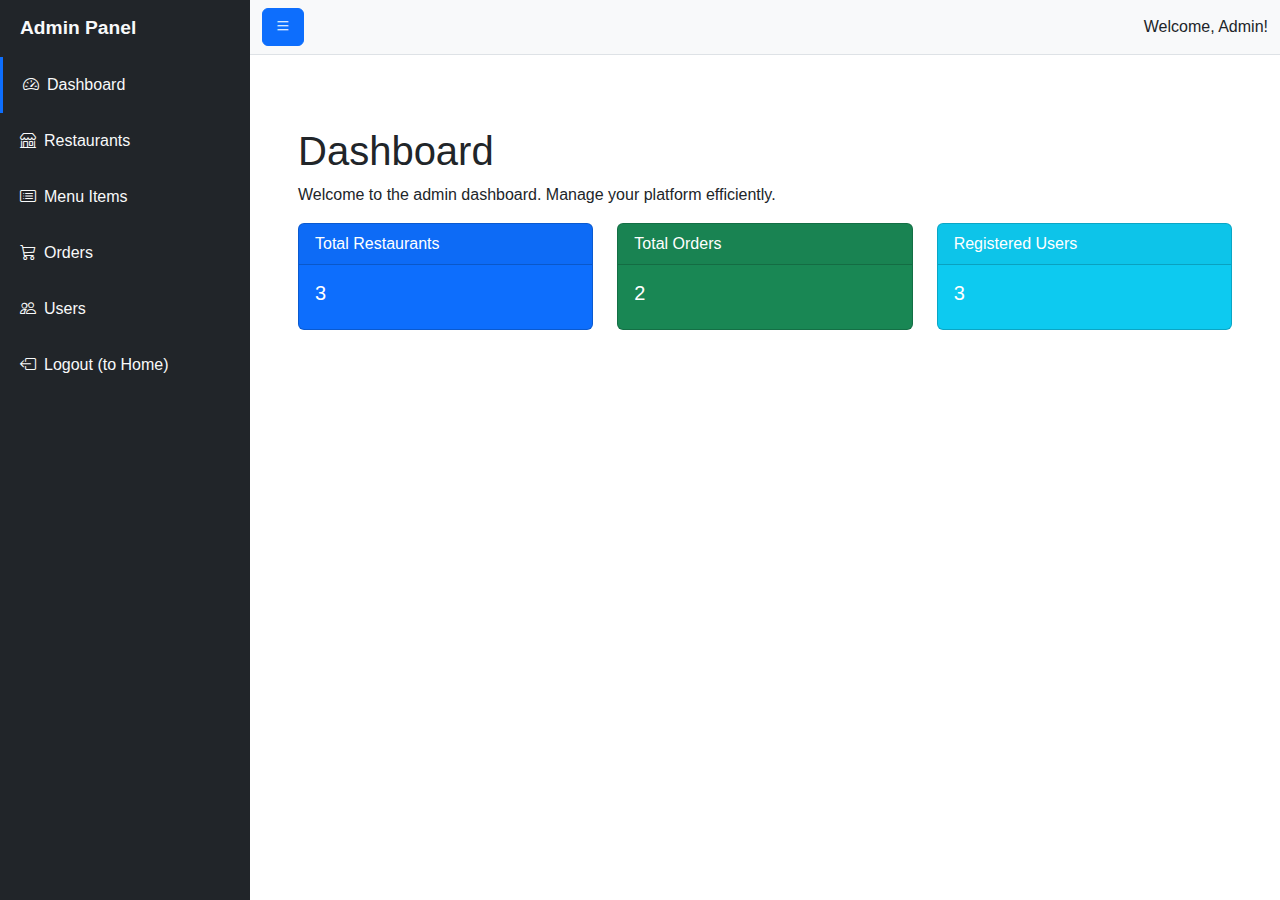
<file: frontend/admin.html>
<!DOCTYPE html>
<html lang="en">
<head>
    <meta charset="UTF-8">
    <meta name="viewport" content="width=device-width, initial-scale=1.0">
    <title>Admin Dashboard - Food Delivery</title>
    <link href="https://cdn.jsdelivr.net/npm/bootstrap@5.3.0/dist/css/bootstrap.min.css" rel="stylesheet">
    <link rel="stylesheet" href="https://cdn.jsdelivr.net/npm/bootstrap-icons@1.10.5/font/bootstrap-icons.css">
    <link rel="stylesheet" href="css/style.css">
    <link rel="stylesheet" href="css/admin.css"> <!-- Specific admin styles -->
</head>
<body>
    <div class="d-flex" id="wrapper">
        <!-- Sidebar -->
        <div class="bg-dark border-right" id="sidebar-wrapper">
            <div class="sidebar-heading text-light">Admin Panel </div>
            <div class="list-group list-group-flush">
                <a href="#dashboard" class="list-group-item list-group-item-action bg-dark text-light active" data-bs-toggle="tab" data-bs-target="#dashboard-content"><i class="bi bi-speedometer2 me-2"></i>Dashboard</a>
                <a href="#restaurants" class="list-group-item list-group-item-action bg-dark text-light" data-bs-toggle="tab" data-bs-target="#restaurants-content"><i class="bi bi-shop me-2"></i>Restaurants</a>
                <a href="#menu-items" class="list-group-item list-group-item-action bg-dark text-light" data-bs-toggle="tab" data-bs-target="#menu-items-content"><i class="bi bi-card-list me-2"></i>Menu Items</a>
                <a href="#orders" class="list-group-item list-group-item-action bg-dark text-light" data-bs-toggle="tab" data-bs-target="#orders-content"><i class="bi bi-cart3 me-2"></i>Orders</a>
                <a href="#users" class="list-group-item list-group-item-action bg-dark text-light" data-bs-toggle="tab" data-bs-target="#users-content"><i class="bi bi-people me-2"></i>Users</a>
                <a href="index.html" class="list-group-item list-group-item-action bg-dark text-light mt-auto"><i class="bi bi-box-arrow-left me-2"></i>Logout (to Home)</a>
            </div>
        </div>
        <!-- /#sidebar-wrapper -->

        <!-- Page Content -->
        <div id="page-content-wrapper">
            <nav class="navbar navbar-expand-lg navbar-light bg-light border-bottom">
                <div class="container-fluid">
                    <button class="btn btn-primary" id="menu-toggle"><i class="bi bi-list"></i></button>
                    <div class="ms-auto">Welcome, Admin!</div>
                </div>
            </nav>

            <div class="container-fluid p-4 tab-content">
                <!-- Dashboard Content -->
                <div class="tab-pane fade show active" id="dashboard-content" role="tabpanel">
                    <h1 class="mt-4">Dashboard</h1>
                    <p>Welcome to the admin dashboard. Manage your platform efficiently.</p>
                    <div class="row">
                        <div class="col-md-4">
                            <div class="card text-white bg-primary mb-3">
                                <div class="card-header">Total Restaurants</div>
                                <div class="card-body">
                                    <h5 class="card-title" id="total-restaurants">15</h5>
                                </div>
                            </div>
                        </div>
                        <div class="col-md-4">
                            <div class="card text-white bg-success mb-3">
                                <div class="card-header">Total Orders</div>
                                <div class="card-body">
                                    <h5 class="card-title" id="total-orders">120</h5>
                                </div>
                            </div>
                        </div>
                        <div class="col-md-4">
                            <div class="card text-white bg-info mb-3">
                                <div class="card-header">Registered Users</div>
                                <div class="card-body">
                                    <h5 class="card-title" id="total-users">50</h5>
                                </div>
                            </div>
                        </div>
                    </div>
                </div>

                <!-- Restaurants Management Content -->
                <div class="tab-pane fade" id="restaurants-content" role="tabpanel">
                    <h1 class="mt-4">Manage Restaurants</h1>
                    <button class="btn btn-success mb-3" data-bs-toggle="modal" data-bs-target="#addRestaurantModal"><i class="bi bi-plus-circle me-2"></i>Add New Restaurant</button>
                    <table class="table table-striped">
                        <thead>
                            <tr>
                                <th>ID</th>
                                <th>Name</th>
                                <th>Location</th>
                                <th>Cuisine</th>
                                <th>Rating</th>
                                <th>Actions</th>
                            </tr>
                        </thead>
                        <tbody id="admin-restaurant-list">
                            <!-- Mock Data -->
                            <tr>
                                <td>1</td>
                                <td>Pizza Place</td>
                                <td>Downtown</td>
                                <td>Italian</td>
                                <td>4.5</td>
                                <td>
                                    <button class="btn btn-sm btn-warning" data-bs-toggle="modal" data-bs-target="#editRestaurantModal" data-id="1"><i class="bi bi-pencil-square"></i></button>
                                    <button class="btn btn-sm btn-danger" onclick="deleteRestaurant(1)"><i class="bi bi-trash"></i></button>
                                </td>
                            </tr>
                            <tr>
                                <td>2</td>
                                <td>Taco Town</td>
                                <td>Uptown</td>
                                <td>Mexican</td>
                                <td>4.2</td>
                                <td>
                                    <button class="btn btn-sm btn-warning" data-bs-toggle="modal" data-bs-target="#editRestaurantModal" data-id="2"><i class="bi bi-pencil-square"></i></button>
                                    <button class="btn btn-sm btn-danger" onclick="deleteRestaurant(2)"><i class="bi bi-trash"></i></button>
                                </td>
                            </tr>
                        </tbody>
                    </table>
                </div>

                <!-- Menu Items Management Content -->
                <div class="tab-pane fade" id="menu-items-content" role="tabpanel">
                    <h1 class="mt-4">Manage Menu Items</h1>
                     <div class="mb-3">
                        <label for="restaurant-select-for-menu" class="form-label">Select Restaurant:</label>
                        <select class="form-select" id="restaurant-select-for-menu">
                            <option value="1">Pizza Place</option>
                            <option value="2">Taco Town</option>
                            <!-- Options populated by JS -->
                        </select>
                    </div>
                    <button class="btn btn-success mb-3" data-bs-toggle="modal" data-bs-target="#addMenuItemModal"><i class="bi bi-plus-circle me-2"></i>Add New Menu Item</button>
                    <table class="table table-striped">
                        <thead>
                            <tr>
                                <th>ID</th>
                                <th>Name</th>
                                <th>Price</th>
                                <th>Description</th>
                                <th>Category</th>
                                <th>Actions</th>
                            </tr>
                        </thead>
                        <tbody id="admin-menu-item-list">
                            <!-- Mock Data for selected restaurant -->
                            <tr>
                                <td>101</td>
                                <td>Margherita Pizza</td>
                                <td>$12.99</td>
                                <td>Classic cheese and tomato</td>
                                <td>Pizza</td>
                                <td>
                                    <button class="btn btn-sm btn-warning" data-bs-toggle="modal" data-bs-target="#editMenuItemModal" data-id="101"><i class="bi bi-pencil-square"></i></button>
                                    <button class="btn btn-sm btn-danger" onclick="deleteMenuItem(101)"><i class="bi bi-trash"></i></button>
                                </td>
                            </tr>
                        </tbody>
                    </table>
                </div>

                <!-- Orders Management Content -->
                <div class="tab-pane fade" id="orders-content" role="tabpanel">
                    <h1 class="mt-4">View All Orders</h1>
                    <table class="table table-striped">
                        <thead>
                            <tr>
                                <th>Order ID</th>
                                <th>User ID</th>
                                <th>Order Date</th>
                                <th>Status</th>
                                <th>Total Price</th>
                                <th>Actions</th>
                            </tr>
                        </thead>
                        <tbody id="admin-order-list">
                            <!-- Mock Data -->
                            <tr>
                                <td>ORD001</td>
                                <td>USR101</td>
                                <td>2025-06-20</td>
                                <td><span class="badge bg-warning text-dark">Preparing</span></td>
                                <td>$25.50</td>
                                <td>
                                    <button class="btn btn-sm btn-info" data-bs-toggle="modal" data-bs-target="#viewOrderModal" data-id="ORD001"><i class="bi bi-eye"></i></button>
                                    <select class="form-select form-select-sm d-inline-block w-auto ms-2" onchange="updateOrderStatus('ORD001', this.value)">
                                        <option value="Pending">Pending</option>
                                        <option value="Preparing" selected>Preparing</option>
                                        <option value="Out for Delivery">Out for Delivery</option>
                                        <option value="Delivered">Delivered</option>
                                        <option value="Cancelled">Cancelled</option>
                                    </select>
                                </td>
                            </tr>
                        </tbody>
                    </table>
                </div>

                <!-- Users Management Content (Optional) -->
                <div class="tab-pane fade" id="users-content" role="tabpanel">
                    <h1 class="mt-4">Manage Users</h1>
                     <table class="table table-striped">
                        <thead>
                            <tr>
                                <th>User ID</th>
                                <th>Name</th>
                                <th>Email</th>
                                <th>Role</th>
                                <th>Actions</th>
                            </tr>
                        </thead>
                        <tbody id="admin-user-list">
                            <!-- Mock Data -->
                            <tr>
                                <td>USR101</td>
                                <td>John Doe</td>
                                <td>john.doe@example.com</td>
                                <td>Customer</td>
                                <td>
                                    <button class="btn btn-sm btn-danger" onclick="deleteUser('USR101')"><i class="bi bi-trash"></i></button>
                                </td>
                            </tr>
                             <tr>
                                <td>ADM001</td>
                                <td>Admin User</td>
                                <td>admin@example.com</td>
                                <td>Admin</td>
                                <td>
                                    <!-- Admins typically cannot be deleted this way -->
                                </td>
                            </tr>
                        </tbody>
                    </table>
                </div>

            </div>
        </div>
        <!-- /#page-content-wrapper -->
    </div>
    <!-- /#wrapper -->

    <!-- Add Restaurant Modal -->
    <div class="modal fade" id="addRestaurantModal" tabindex="-1" aria-labelledby="addRestaurantModalLabel" aria-hidden="true">
        <div class="modal-dialog">
            <div class="modal-content">
                <div class="modal-header">
                    <h5 class="modal-title" id="addRestaurantModalLabel">Add New Restaurant</h5>
                    <button type="button" class="btn-close" data-bs-dismiss="modal" aria-label="Close"></button>
                </div>
                <div class="modal-body">
                    <form id="add-restaurant-form">
                        <div class="mb-3">
                            <label for="add-restaurant-name" class="form-label">Name</label>
                            <input type="text" class="form-control" id="add-restaurant-name" required>
                        </div>
                        <div class="mb-3">
                            <label for="add-restaurant-location" class="form-label">Location</label>
                            <input type="text" class="form-control" id="add-restaurant-location" required>
                        </div>
                        <div class="mb-3">
                            <label for="add-restaurant-cuisine" class="form-label">Cuisine</label>
                            <input type="text" class="form-control" id="add-restaurant-cuisine" required>
                        </div>
                        <div class="mb-3">
                            <label for="add-restaurant-image_url" class="form-label">Image URL</label>
                            <input type="url" class="form-control" id="add-restaurant-image_url">
                        </div>
                        <div class="mb-3">
                            <label for="add-restaurant-rating" class="form-label">Rating (0-5)</label>
                            <input type="number" step="0.1" min="0" max="5" class="form-control" id="add-restaurant-rating">
                        </div>
                        <button type="submit" class="btn btn-primary">Save Restaurant</button>
                    </form>
                </div>
            </div>
        </div>
    </div>

    <!-- Edit Restaurant Modal (similar structure to Add) -->
    <div class="modal fade" id="editRestaurantModal" tabindex="-1" aria-labelledby="editRestaurantModalLabel" aria-hidden="true">
        <div class="modal-dialog">
            <div class="modal-content">
                <div class="modal-header">
                    <h5 class="modal-title" id="editRestaurantModalLabel">Edit Restaurant</h5>
                    <button type="button" class="btn-close" data-bs-dismiss="modal" aria-label="Close"></button>
                </div>
                <div class="modal-body">
                    <form id="edit-restaurant-form">
                        <input type="hidden" id="edit-restaurant-id">
                        <div class="mb-3">
                            <label for="edit-restaurant-name" class="form-label">Name</label>
                            <input type="text" class="form-control" id="edit-restaurant-name" required>
                        </div>
                        <div class="mb-3">
                            <label for="edit-restaurant-location" class="form-label">Location</label>
                            <input type="text" class="form-control" id="edit-restaurant-location" required>
                        </div>
                         <div class="mb-3">
                            <label for="edit-restaurant-cuisine" class="form-label">Cuisine</label>
                            <input type="text" class="form-control" id="edit-restaurant-cuisine" required>
                        </div>
                        <div class="mb-3">
                            <label for="edit-restaurant-image_url" class="form-label">Image URL</label>
                            <input type="url" class="form-control" id="edit-restaurant-image_url">
                        </div>
                        <div class="mb-3">
                            <label for="edit-restaurant-rating" class="form-label">Rating (0-5)</label>
                            <input type="number" step="0.1" min="0" max="5" class="form-control" id="edit-restaurant-rating">
                        </div>
                        <button type="submit" class="btn btn-primary">Save Changes</button>
                    </form>
                </div>
            </div>
        </div>
    </div>

    <!-- Add Menu Item Modal -->
    <div class="modal fade" id="addMenuItemModal" tabindex="-1" aria-labelledby="addMenuItemModalLabel" aria-hidden="true">
        <div class="modal-dialog">
            <div class="modal-content">
                <div class="modal-header">
                    <h5 class="modal-title" id="addMenuItemModalLabel">Add New Menu Item</h5>
                    <button type="button" class="btn-close" data-bs-dismiss="modal" aria-label="Close"></button>
                </div>
                <div class="modal-body">
                    <form id="add-menu-item-form">
                        <input type="hidden" id="add-menu-item-restaurant-id"> <!-- Set by JS based on selection -->
                        <div class="mb-3">
                            <label for="add-menu-item-name" class="form-label">Name</label>
                            <input type="text" class="form-control" id="add-menu-item-name" required>
                        </div>
                        <div class="mb-3">
                            <label for="add-menu-item-price" class="form-label">Price</label>
                            <input type="number" step="0.01" class="form-control" id="add-menu-item-price" required>
                        </div>
                        <div class="mb-3">
                            <label for="add-menu-item-description" class="form-label">Description</label>
                            <textarea class="form-control" id="add-menu-item-description"></textarea>
                        </div>
                        <div class="mb-3">
                            <label for="add-menu-item-category" class="form-label">Category</label>
                            <input type="text" class="form-control" id="add-menu-item-category">
                        </div>
                        <div class="mb-3">
                            <label for="add-menu-item-image_url" class="form-label">Image URL</label>
                            <input type="url" class="form-control" id="add-menu-item-image_url">
                        </div>
                        <button type="submit" class="btn btn-primary">Save Menu Item</button>
                    </form>
                </div>
            </div>
        </div>
    </div>

    <!-- Edit Menu Item Modal (similar structure) -->
     <div class="modal fade" id="editMenuItemModal" tabindex="-1" aria-labelledby="editMenuItemModalLabel" aria-hidden="true">
        <div class="modal-dialog">
            <div class="modal-content">
                <div class="modal-header">
                    <h5 class="modal-title" id="editMenuItemModalLabel">Edit Menu Item</h5>
                    <button type="button" class="btn-close" data-bs-dismiss="modal" aria-label="Close"></button>
                </div>
                <div class="modal-body">
                    <form id="edit-menu-item-form">
                        <input type="hidden" id="edit-menu-item-id">
                        <input type="hidden" id="edit-menu-item-restaurant-id">
                         <div class="mb-3">
                            <label for="edit-menu-item-name" class="form-label">Name</label>
                            <input type="text" class="form-control" id="edit-menu-item-name" required>
                        </div>
                        <div class="mb-3">
                            <label for="edit-menu-item-price" class="form-label">Price</label>
                            <input type="number" step="0.01" class="form-control" id="edit-menu-item-price" required>
                        </div>
                        <div class="mb-3">
                            <label for="edit-menu-item-description" class="form-label">Description</label>
                            <textarea class="form-control" id="edit-menu-item-description"></textarea>
                        </div>
                        <div class="mb-3">
                            <label for="edit-menu-item-category" class="form-label">Category</label>
                            <input type="text" class="form-control" id="edit-menu-item-category">
                        </div>
                        <div class="mb-3">
                            <label for="edit-menu-item-image_url" class="form-label">Image URL</label>
                            <input type="url" class="form-control" id="edit-menu-item-image_url">
                        </div>
                        <button type="submit" class="btn btn-primary">Save Changes</button>
                    </form>
                </div>
            </div>
        </div>
    </div>

    <!-- View Order Modal -->
    <div class="modal fade" id="viewOrderModal" tabindex="-1" aria-labelledby="viewOrderModalLabel" aria-hidden="true">
        <div class="modal-dialog modal-lg">
            <div class="modal-content">
                <div class="modal-header">
                    <h5 class="modal-title" id="viewOrderModalLabel">Order Details (ID: <span id="modal-order-id"></span>)</h5>
                    <button type="button" class="btn-close" data-bs-dismiss="modal" aria-label="Close"></button>
                </div>
                <div class="modal-body" id="modal-order-details-body">
                    <!-- Order details loaded by JS -->
                    <p><strong>Customer Name:</strong> <span id="modal-customer-name"></span></p>
                    <p><strong>Shipping Address:</strong> <span id="modal-shipping-address"></span></p>
                    <p><strong>Order Date:</strong> <span id="modal-order-date"></span></p>
                    <p><strong>Status:</strong> <span id="modal-order-status"></span></p>
                    <h6>Items:</h6>
                    <ul id="modal-order-items-list">
                        <!-- li>Item 1 (x2) - $10.00</li> -->
                    </ul>
                    <hr>
                    <p class="fw-bold">Total: <span id="modal-order-total"></span></p>
                </div>
            </div>
        </div>
    </div>


    <script src="https://cdn.jsdelivr.net/npm/bootstrap@5.3.0/dist/js/bootstrap.bundle.min.js"></script>
    <script src="js/admin.js"></script>
</body>
</html>
</file>
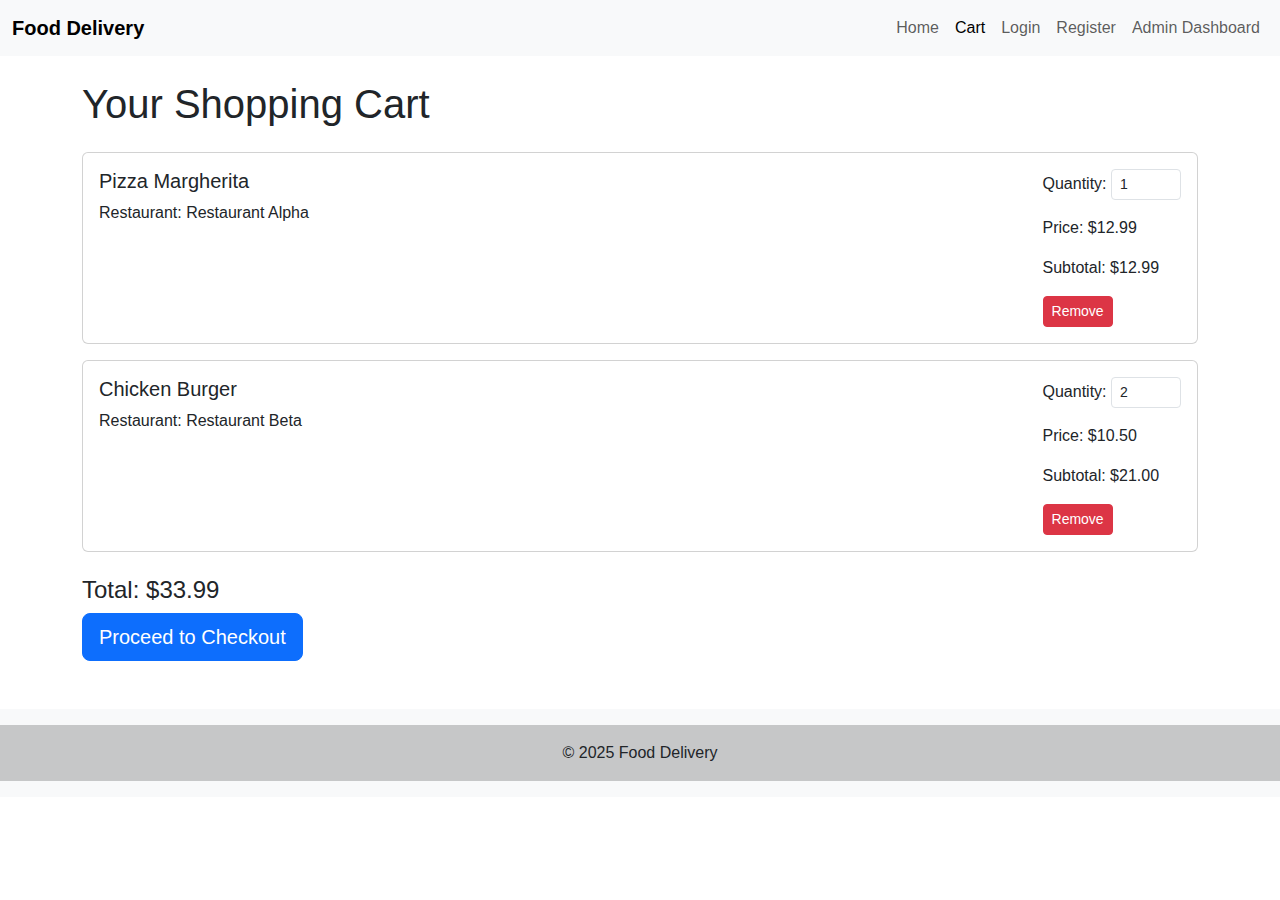
<file: frontend/cart.html>
<!DOCTYPE html>
<html lang="en">
<head>
    <meta charset="UTF-8">
    <meta name="viewport" content="width=device-width, initial-scale=1.0">
    <title>Your Cart - Food Delivery</title>
    <link href="https://cdn.jsdelivr.net/npm/bootstrap@5.3.0/dist/css/bootstrap.min.css" rel="stylesheet">
    <link rel="stylesheet" href="css/style.css">
</head>
<body>
    <nav class="navbar navbar-expand-lg navbar-light bg-light">
        <div class="container-fluid">
            <a class="navbar-brand" href="index.html">Food Delivery</a>
            <button class="navbar-toggler" type="button" data-bs-toggle="collapse" data-bs-target="#navbarNav" aria-controls="navbarNav" aria-expanded="false" aria-label="Toggle navigation">
                <span class="navbar-toggler-icon"></span>
            </button>
            <div class="collapse navbar-collapse" id="navbarNav">
                <ul class="navbar-nav ms-auto">
                    <li class="nav-item">
                        <a class="nav-link" href="index.html">Home</a>
                    </li>
                    <li class="nav-item">
                        <a class="nav-link active" aria-current="page" href="cart.html">Cart</a>
                    </li>
                    <li class="nav-item">
                        <a class="nav-link" href="login.html">Login</a>
                    </li>
                    <li class="nav-item">
                        <a class="nav-link" href="register.html">Register</a>
                    </li>
                     <li class="nav-item">
                        <a class="nav-link" href="admin.html">Admin Dashboard</a>
                    </li>
                </ul>
            </div>
        </div>
    </nav>

    <div class="container mt-4">
        <header class="mb-4">
            <h1>Your Shopping Cart</h1>
        </header>

        <div id="cart-items-container">
            <!-- Cart items will be dynamically inserted here -->
            <div class="card mb-3">
                <div class="card-body">
                    <div class="d-flex justify-content-between">
                        <div>
                            <h5 class="card-title">Dish Name 1</h5>
                            <p class="card-text">Restaurant: Restaurant Name A</p>
                        </div>
                        <div>
                            <p>Quantity: <input type="number" value="1" min="1" class="form-control form-control-sm d-inline-block" style="width: 70px;"></p>
                            <p>Price: $12.99</p>
                            <button class="btn btn-danger btn-sm">Remove</button>
                        </div>
                    </div>
                </div>
            </div>
            <div class="card mb-3">
                <div class="card-body">
                    <div class="d-flex justify-content-between">
                        <div>
                            <h5 class="card-title">Dish Name 2</h5>
                            <p class="card-text">Restaurant: Restaurant Name B</p>
                        </div>
                        <div>
                            <p>Quantity: <input type="number" value="2" min="1" class="form-control form-control-sm d-inline-block" style="width: 70px;"></p>
                            <p>Price: $10.50</p>
                            <button class="btn btn-danger btn-sm">Remove</button>
                        </div>
                    </div>
                </div>
            </div>
            <!-- End of placeholder items -->
        </div>

        <div class="mt-4">
            <h4>Total: $<span id="cart-total">44.49</span></h4>
            <a href="checkout.html" class="btn btn-primary btn-lg">Proceed to Checkout</a>
        </div>
    </div>

    <footer class="bg-light text-center text-lg-start mt-5">
        <div class="text-center p-3" style="background-color: rgba(0, 0, 0, 0.2);">
            © 2025 Food Delivery
        </div>
    </footer>

    <script src="https://cdn.jsdelivr.net/npm/bootstrap@5.3.0/dist/js/bootstrap.bundle.min.js"></script>
    <script src="js/cart.js"></script> <!-- Specific JS for this page -->
</body>
</html>
</file>
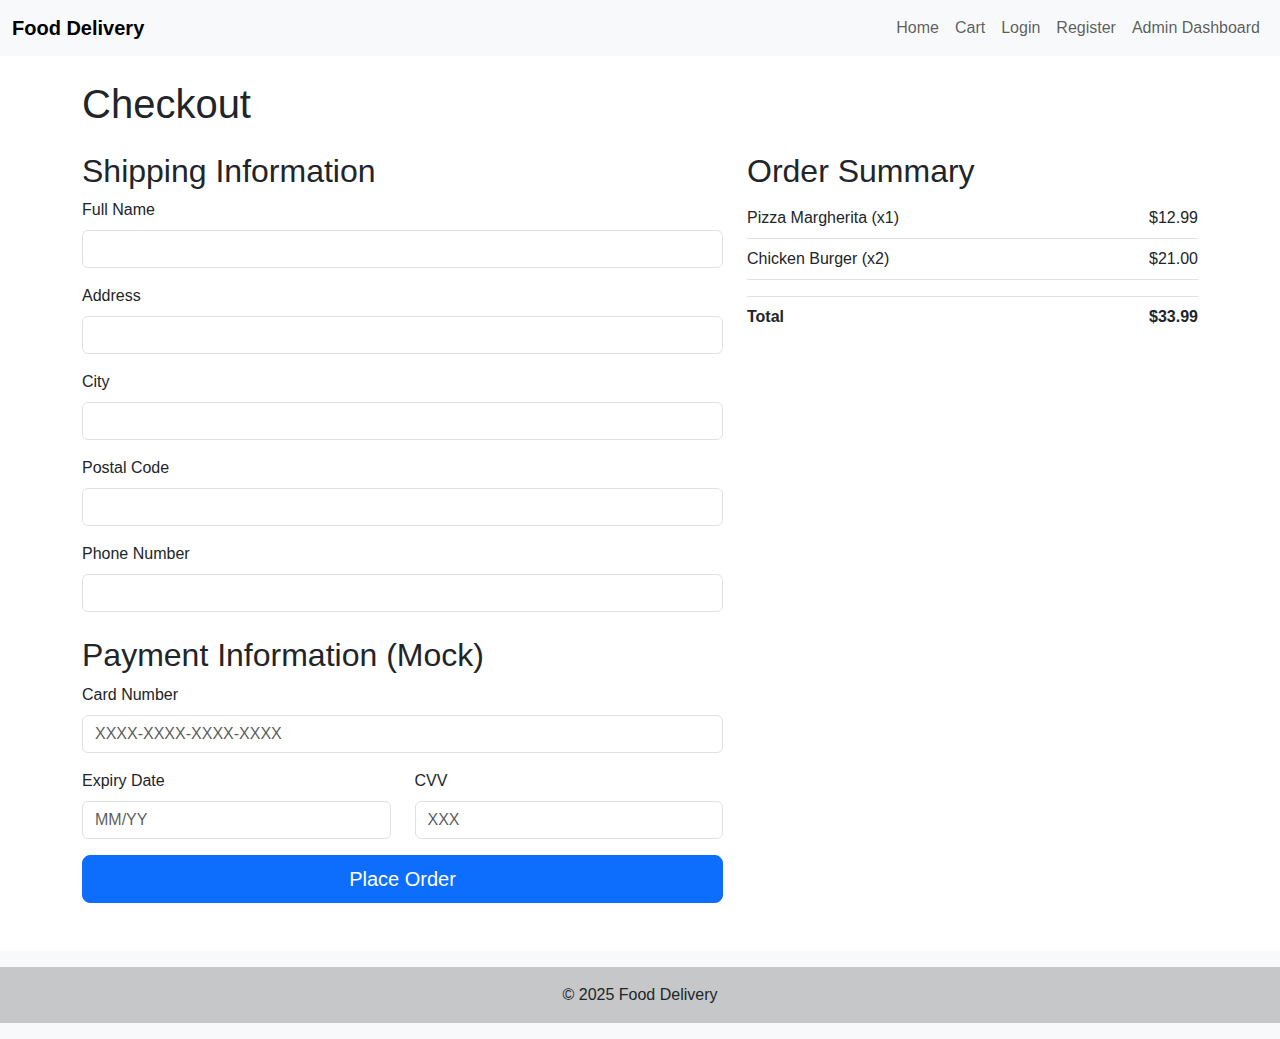
<file: frontend/checkout.html>
<!DOCTYPE html>
<html lang="en">
<head>
    <meta charset="UTF-8">
    <meta name="viewport" content="width=device-width, initial-scale=1.0">
    <title>Checkout - Food Delivery</title>
    <link href="https://cdn.jsdelivr.net/npm/bootstrap@5.3.0/dist/css/bootstrap.min.css" rel="stylesheet">
    <link rel="stylesheet" href="css/style.css">
</head>
<body>
    <nav class="navbar navbar-expand-lg navbar-light bg-light">
        <div class="container-fluid">
            <a class="navbar-brand" href="index.html">Food Delivery</a>
            <button class="navbar-toggler" type="button" data-bs-toggle="collapse" data-bs-target="#navbarNav" aria-controls="navbarNav" aria-expanded="false" aria-label="Toggle navigation">
                <span class="navbar-toggler-icon"></span>
            </button>
            <div class="collapse navbar-collapse" id="navbarNav">
                <ul class="navbar-nav ms-auto">
                    <li class="nav-item">
                        <a class="nav-link" href="index.html">Home</a>
                    </li>
                    <li class="nav-item">
                        <a class="nav-link" href="cart.html">Cart</a>
                    </li>
                    <li class="nav-item">
                        <a class="nav-link" href="login.html">Login</a>
                    </li>
                    <li class="nav-item">
                        <a class="nav-link" href="register.html">Register</a>
                    </li>
                     <li class="nav-item">
                        <a class="nav-link" href="admin.html">Admin Dashboard</a>
                    </li>
                </ul>
            </div>
        </div>
    </nav>

    <div class="container mt-4">
        <header class="mb-4">
            <h1>Checkout</h1>
        </header>

        <div class="row">
            <div class="col-md-7">
                <h2>Shipping Information</h2>
                <form id="checkout-form">
                    <div class="mb-3">
                        <label for="fullName" class="form-label">Full Name</label>
                        <input type="text" class="form-control" id="fullName" required>
                    </div>
                    <div class="mb-3">
                        <label for="address" class="form-label">Address</label>
                        <input type="text" class="form-control" id="address" required>
                    </div>
                    <div class="mb-3">
                        <label for="city" class="form-label">City</label>
                        <input type="text" class="form-control" id="city" required>
                    </div>
                    <div class="mb-3">
                        <label for="postalCode" class="form-label">Postal Code</label>
                        <input type="text" class="form-control" id="postalCode" required>
                    </div>
                    <div class="mb-3">
                        <label for="phone" class="form-label">Phone Number</label>
                        <input type="tel" class="form-control" id="phone" required>
                    </div>

                    <h2 class="mt-4">Payment Information (Mock)</h2>
                    <div class="mb-3">
                        <label for="cardNumber" class="form-label">Card Number</label>
                        <input type="text" class="form-control" id="cardNumber" placeholder="XXXX-XXXX-XXXX-XXXX">
                    </div>
                    <div class="row">
                        <div class="col-md-6 mb-3">
                            <label for="expiryDate" class="form-label">Expiry Date</label>
                            <input type="text" class="form-control" id="expiryDate" placeholder="MM/YY">
                        </div>
                        <div class="col-md-6 mb-3">
                            <label for="cvv" class="form-label">CVV</label>
                            <input type="text" class="form-control" id="cvv" placeholder="XXX">
                        </div>
                    </div>
                     <button type="submit" class="btn btn-primary btn-lg w-100">Place Order</button>
                </form>
            </div>
            <div class="col-md-5">
                <h2>Order Summary</h2>
                <div id="order-summary-container">
                    <!-- Order summary items will be dynamically inserted here -->
                    <div class="d-flex justify-content-between py-2 border-bottom">
                        <span>Dish Name 1 (x1)</span>
                        <span>$12.99</span>
                    </div>
                    <div class="d-flex justify-content-between py-2 border-bottom">
                        <span>Dish Name 2 (x2)</span>
                        <span>$21.00</span>
                    </div>
                </div>
                <div class="d-flex justify-content-between fw-bold mt-3 pt-2 border-top">
                    <span>Total</span>
                    <span id="checkout-total">$33.99</span>
                </div>
            </div>
        </div>
    </div>

    <footer class="bg-light text-center text-lg-start mt-5">
        <div class="text-center p-3" style="background-color: rgba(0, 0, 0, 0.2);">
            © 2025 Food Delivery
        </div>
    </footer>

    <script src="https://cdn.jsdelivr.net/npm/bootstrap@5.3.0/dist/js/bootstrap.bundle.min.js"></script>
    <script src="js/checkout.js"></script> <!-- Specific JS for this page -->
</body>
</html>
</file>
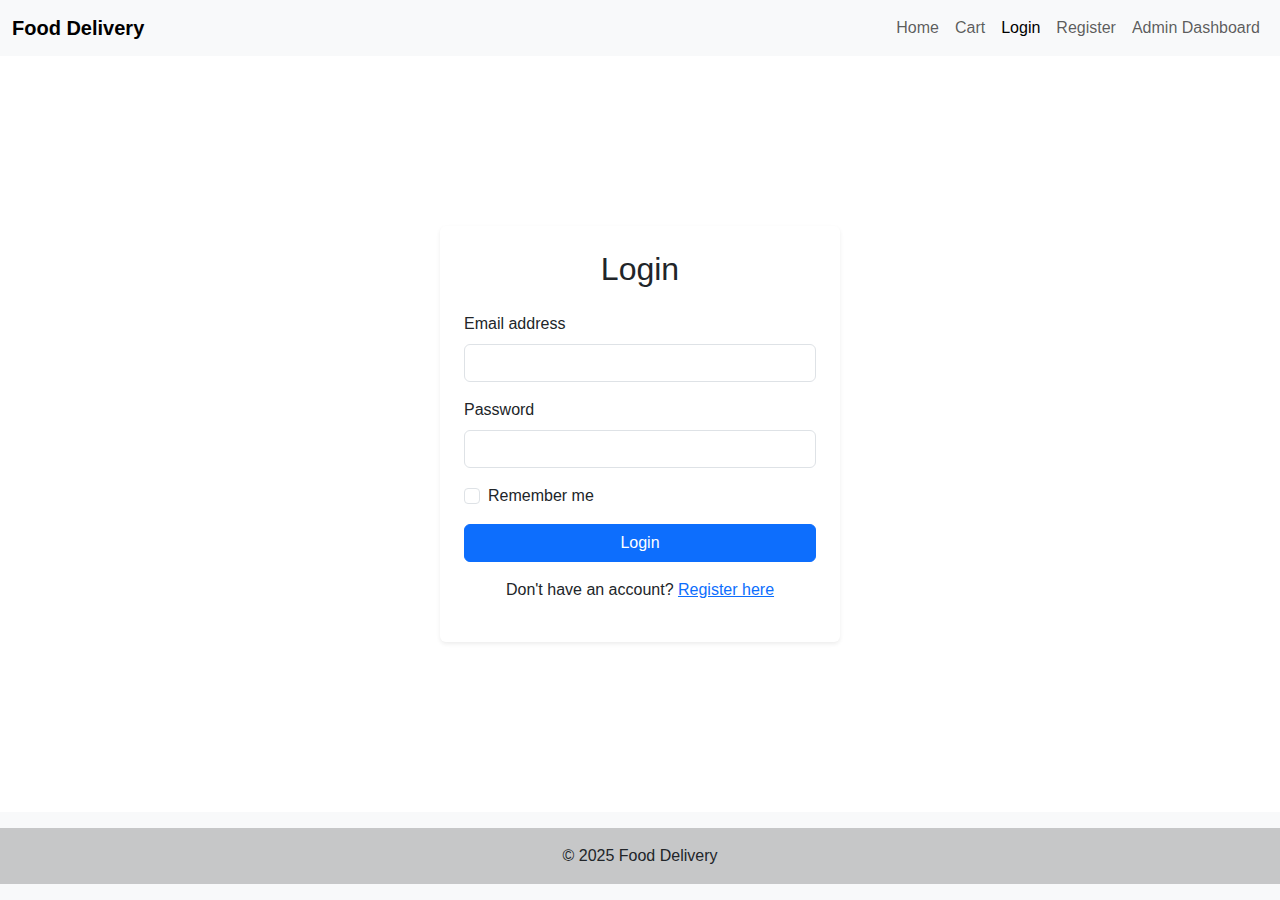
<file: frontend/login.html>
<!DOCTYPE html>
<html lang="en">
<head>
    <meta charset="UTF-8">
    <meta name="viewport" content="width=device-width, initial-scale=1.0">
    <title>Login - Food Delivery</title>
    <link href="https://cdn.jsdelivr.net/npm/bootstrap@5.3.0/dist/css/bootstrap.min.css" rel="stylesheet">
    <link rel="stylesheet" href="css/style.css">
    <style>
        body {
            display: flex;
            flex-direction: column;
            min-height: 100vh;
        }
        .main-content {
            flex: 1;
            display: flex;
            align-items: center;
            justify-content: center;
        }
        .login-container {
            max-width: 400px;
            width: 100%;
        }
    </style>
</head>
<body>
    <nav class="navbar navbar-expand-lg navbar-light bg-light">
        <div class="container-fluid">
            <a class="navbar-brand" href="index.html">Food Delivery</a>
            <button class="navbar-toggler" type="button" data-bs-toggle="collapse" data-bs-target="#navbarNav" aria-controls="navbarNav" aria-expanded="false" aria-label="Toggle navigation">
                <span class="navbar-toggler-icon"></span>
            </button>
            <div class="collapse navbar-collapse" id="navbarNav">
                <ul class="navbar-nav ms-auto">
                    <li class="nav-item">
                        <a class="nav-link" href="index.html">Home</a>
                    </li>
                    <li class="nav-item">
                        <a class="nav-link" href="cart.html">Cart</a>
                    </li>
                    <li class="nav-item">
                        <a class="nav-link active" aria-current="page" href="login.html">Login</a>
                    </li>
                    <li class="nav-item">
                        <a class="nav-link" href="register.html">Register</a>
                    </li>
                     <li class="nav-item">
                        <a class="nav-link" href="admin.html">Admin Dashboard</a>
                    </li>
                </ul>
            </div>
        </div>
    </nav>

    <div class="main-content">
        <div class="login-container p-4 shadow-sm bg-white rounded">
            <h2 class="text-center mb-4">Login</h2>
            <form id="login-form">
                <div class="mb-3">
                    <label for="email" class="form-label">Email address</label>
                    <input type="email" class="form-control" id="email" required>
                </div>
                <div class="mb-3">
                    <label for="password" class="form-label">Password</label>
                    <input type="password" class="form-control" id="password" required>
                </div>
                <div class="mb-3 form-check">
                    <input type="checkbox" class="form-check-input" id="rememberMe">
                    <label class="form-check-label" for="rememberMe">Remember me</label>
                </div>
                <button type="submit" class="btn btn-primary w-100">Login</button>
                <div class="mt-3 text-center">
                    <p>Don't have an account? <a href="register.html">Register here</a></p>
                </div>
            </form>
        </div>
    </div>

    <footer class="bg-light text-center text-lg-start mt-auto">
        <div class="text-center p-3" style="background-color: rgba(0, 0, 0, 0.2);">
            © 2025 Food Delivery
        </div>
    </footer>

    <script src="https://cdn.jsdelivr.net/npm/bootstrap@5.3.0/dist/js/bootstrap.bundle.min.js"></script>
    <script src="js/login.js"></script>
</body>
</html>
</file>
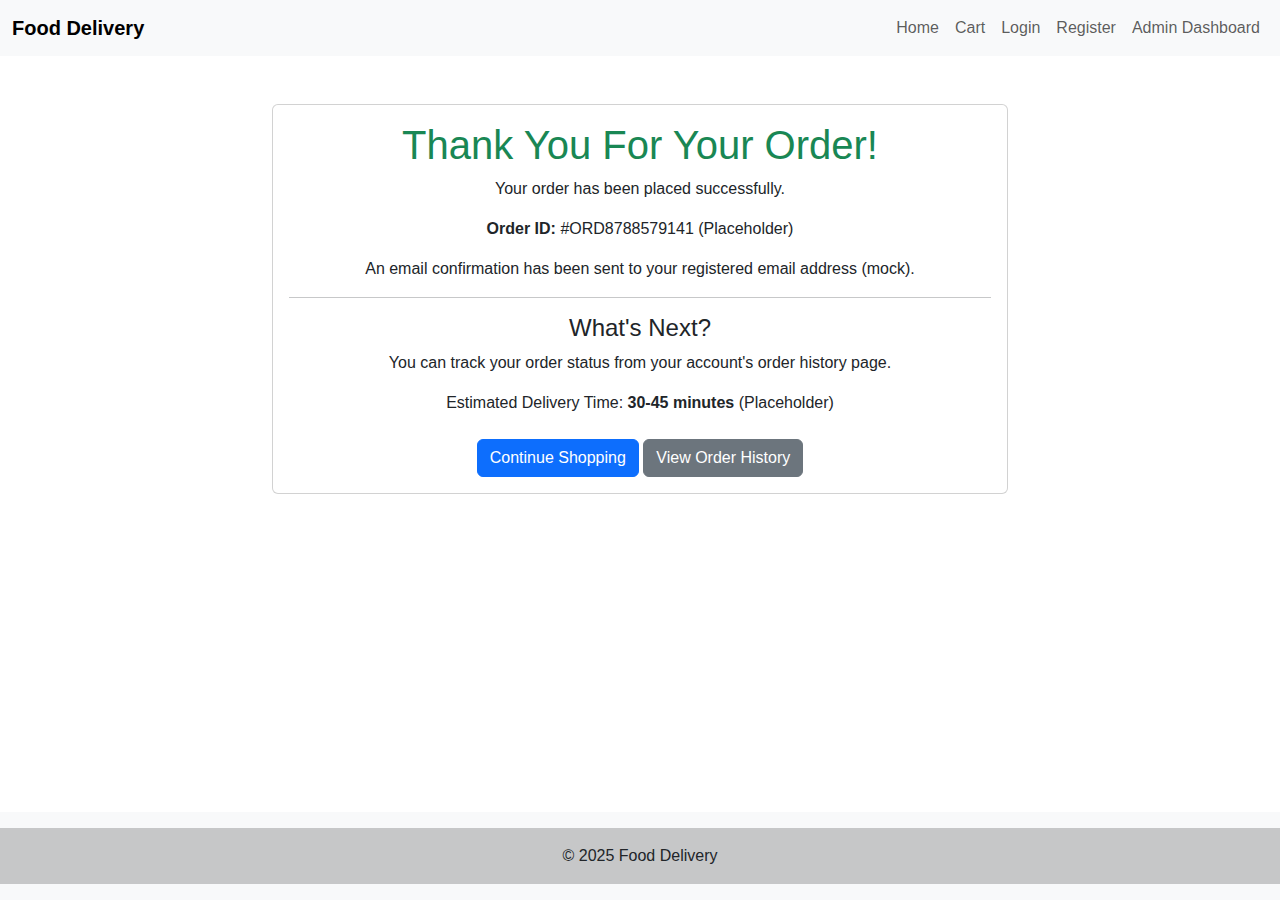
<file: frontend/order_confirmation.html>
<!DOCTYPE html>
<html lang="en">
<head>
    <meta charset="UTF-8">
    <meta name="viewport" content="width=device-width, initial-scale=1.0">
    <title>Order Confirmation - Food Delivery</title>
    <link href="https://cdn.jsdelivr.net/npm/bootstrap@5.3.0/dist/css/bootstrap.min.css" rel="stylesheet">
    <link rel="stylesheet" href="css/style.css">
</head>
<body>
    <nav class="navbar navbar-expand-lg navbar-light bg-light">
        <div class="container-fluid">
            <a class="navbar-brand" href="index.html">Food Delivery</a>
            <button class="navbar-toggler" type="button" data-bs-toggle="collapse" data-bs-target="#navbarNav" aria-controls="navbarNav" aria-expanded="false" aria-label="Toggle navigation">
                <span class="navbar-toggler-icon"></span>
            </button>
            <div class="collapse navbar-collapse" id="navbarNav">
                <ul class="navbar-nav ms-auto">
                    <li class="nav-item">
                        <a class="nav-link" href="index.html">Home</a>
                    </li>
                    <li class="nav-item">
                        <a class="nav-link" href="cart.html">Cart</a>
                    </li>
                    <li class="nav-item">
                        <a class="nav-link" href="login.html">Login</a>
                    </li>
                    <li class="nav-item">
                        <a class="nav-link" href="register.html">Register</a>
                    </li>
                     <li class="nav-item">
                        <a class="nav-link" href="admin.html">Admin Dashboard</a>
                    </li>
                </ul>
            </div>
        </div>
    </nav>

    <div class="container mt-5 text-center">
        <div class="row justify-content-center">
            <div class="col-md-8">
                <div class="card">
                    <div class="card-body">
                        <h1 class="card-title text-success">Thank You For Your Order!</h1>
                        <p class="card-text">Your order has been placed successfully.</p>
                        <p class="card-text"><strong>Order ID:</strong> <span id="order-id">#12345XYZ</span> (Placeholder)</p>
                        <p class="card-text">An email confirmation has been sent to your registered email address (mock).</p>
                        <hr>
                        <h4>What's Next?</h4>
                        <p>You can track your order status from your account's order history page.</p>
                        <p>Estimated Delivery Time: <strong>30-45 minutes</strong> (Placeholder)</p>
                        <div class="mt-4">
                            <a href="index.html" class="btn btn-primary">Continue Shopping</a>
                            <a href="#" class="btn btn-secondary" id="view-order-history-link">View Order History</a>
                        </div>
                    </div>
                </div>
            </div>
        </div>
    </div>

    <footer class="bg-light text-center text-lg-start mt-5 fixed-bottom">
        <div class="text-center p-3" style="background-color: rgba(0, 0, 0, 0.2);">
            © 2025 Food Delivery
        </div>
    </footer>

    <script src="https://cdn.jsdelivr.net/npm/bootstrap@5.3.0/dist/js/bootstrap.bundle.min.js"></script>
    <script src="js/order_confirmation.js"></script>
</body>
</html>
</file>
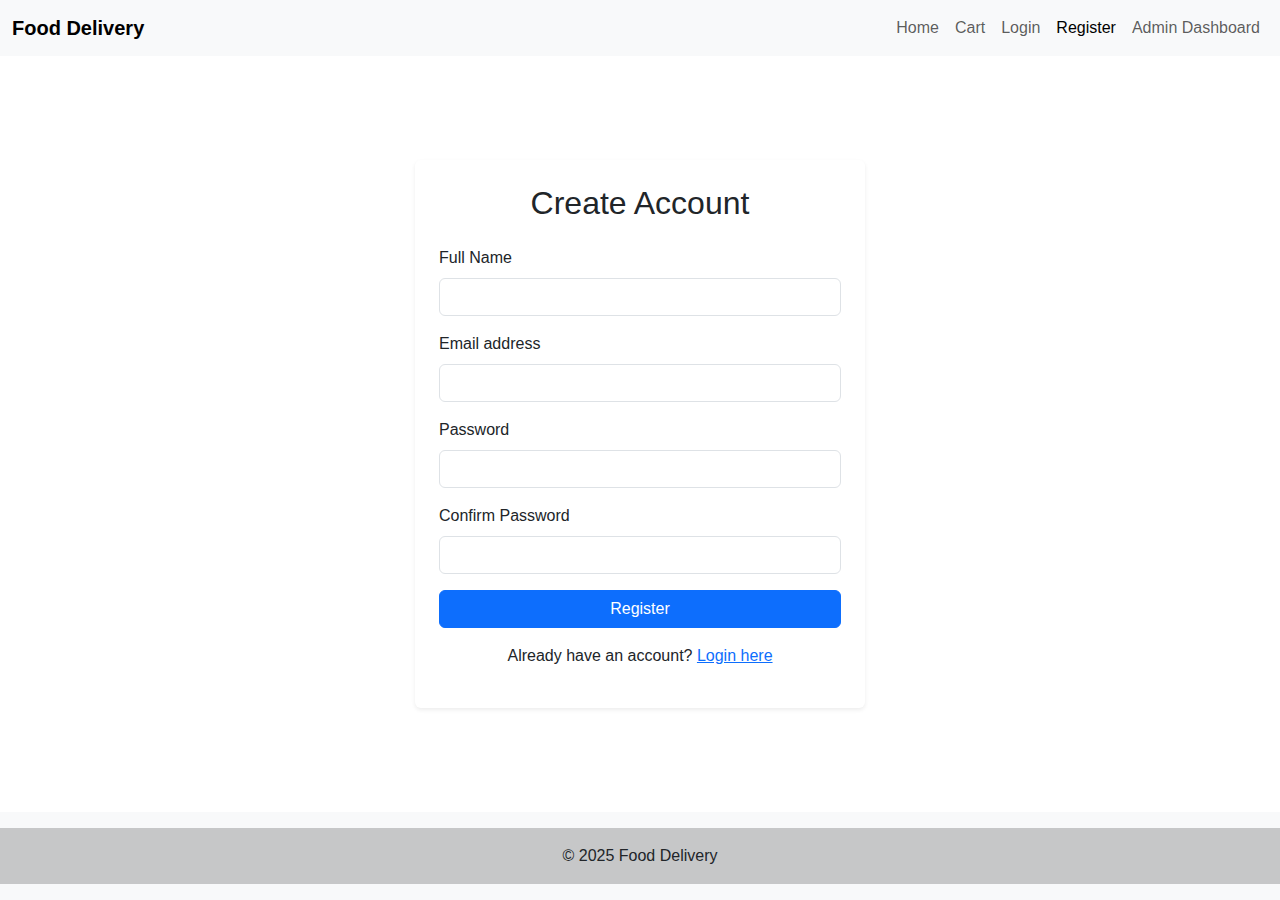
<file: frontend/register.html>
<!DOCTYPE html>
<html lang="en">
<head>
    <meta charset="UTF-8">
    <meta name="viewport" content="width=device-width, initial-scale=1.0">
    <title>Register - Food Delivery</title>
    <link href="https://cdn.jsdelivr.net/npm/bootstrap@5.3.0/dist/css/bootstrap.min.css" rel="stylesheet">
    <link rel="stylesheet" href="css/style.css">
    <style>
        body {
            display: flex;
            flex-direction: column;
            min-height: 100vh;
        }
        .main-content {
            flex: 1;
            display: flex;
            align-items: center;
            justify-content: center;
        }
        .register-container {
            max-width: 450px;
            width: 100%;
        }
    </style>
</head>
<body>
    <nav class="navbar navbar-expand-lg navbar-light bg-light">
        <div class="container-fluid">
            <a class="navbar-brand" href="index.html">Food Delivery</a>
            <button class="navbar-toggler" type="button" data-bs-toggle="collapse" data-bs-target="#navbarNav" aria-controls="navbarNav" aria-expanded="false" aria-label="Toggle navigation">
                <span class="navbar-toggler-icon"></span>
            </button>
            <div class="collapse navbar-collapse" id="navbarNav">
                <ul class="navbar-nav ms-auto">
                    <li class="nav-item">
                        <a class="nav-link" href="index.html">Home</a>
                    </li>
                    <li class="nav-item">
                        <a class="nav-link" href="cart.html">Cart</a>
                    </li>
                    <li class="nav-item">
                        <a class="nav-link" href="login.html">Login</a>
                    </li>
                    <li class="nav-item">
                        <a class="nav-link active" aria-current="page" href="register.html">Register</a>
                    </li>
                     <li class="nav-item">
                        <a class="nav-link" href="admin.html">Admin Dashboard</a>
                    </li>
                </ul>
            </div>
        </div>
    </nav>

    <div class="main-content">
        <div class="register-container p-4 shadow-sm bg-white rounded">
            <h2 class="text-center mb-4">Create Account</h2>
            <form id="register-form">
                <div class="mb-3">
                    <label for="fullName" class="form-label">Full Name</label>
                    <input type="text" class="form-control" id="fullName" required>
                </div>
                <div class="mb-3">
                    <label for="email" class="form-label">Email address</label>
                    <input type="email" class="form-control" id="email" required>
                </div>
                <div class="mb-3">
                    <label for="password" class="form-label">Password</label>
                    <input type="password" class="form-control" id="password" required>
                </div>
                <div class="mb-3">
                    <label for="confirmPassword" class="form-label">Confirm Password</label>
                    <input type="password" class="form-control" id="confirmPassword" required>
                </div>
                <button type="submit" class="btn btn-primary w-100">Register</button>
                <div class="mt-3 text-center">
                    <p>Already have an account? <a href="login.html">Login here</a></p>
                </div>
            </form>
        </div>
    </div>

    <footer class="bg-light text-center text-lg-start mt-auto">
        <div class="text-center p-3" style="background-color: rgba(0, 0, 0, 0.2);">
            © 2025 Food Delivery
        </div>
    </footer>

    <script src="https://cdn.jsdelivr.net/npm/bootstrap@5.3.0/dist/js/bootstrap.bundle.min.js"></script>
    <script src="js/register.js"></script>
</body>
</html>
</file>
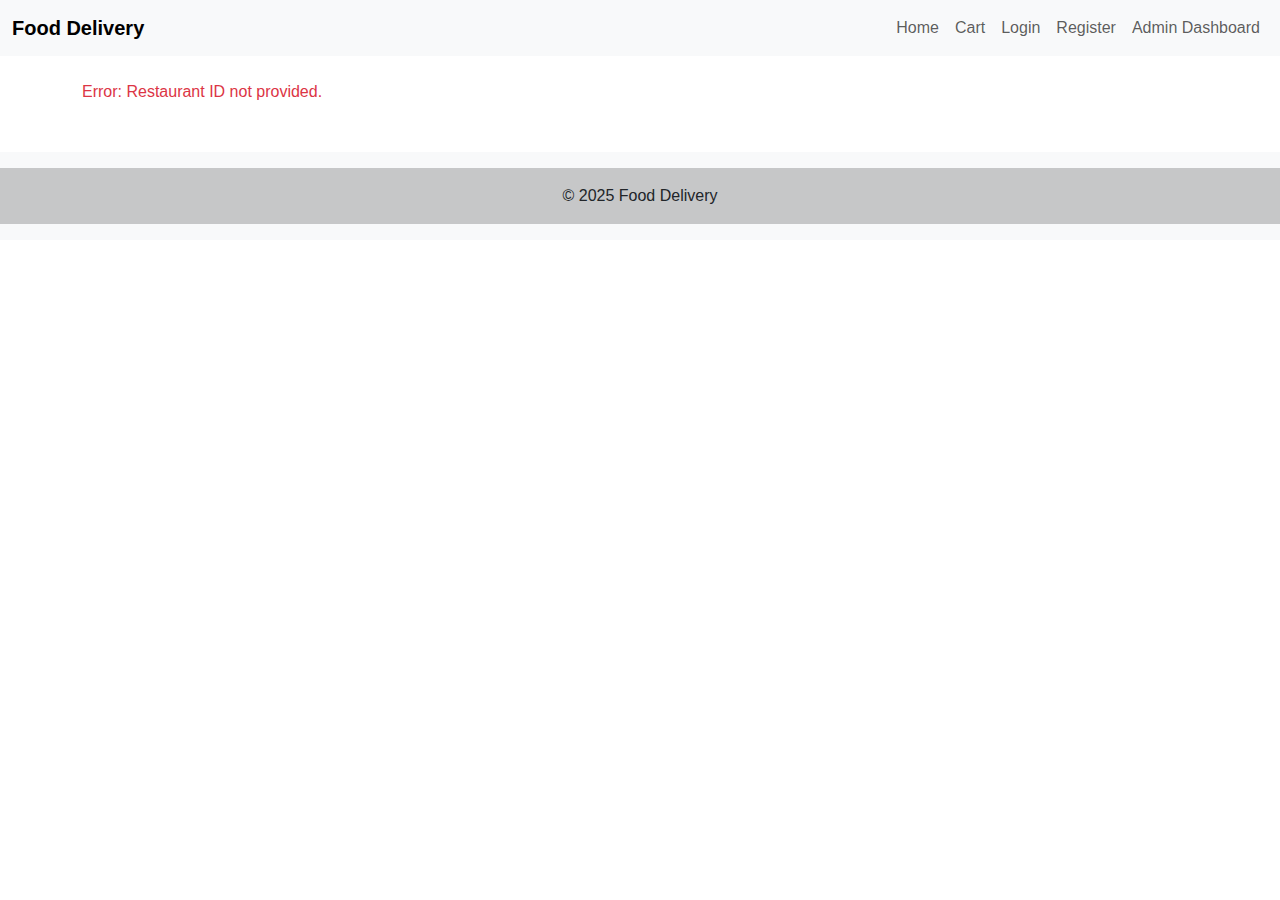
<file: frontend/restaurant_detail.html>
<!DOCTYPE html>
<html lang="en">
<head>
    <meta charset="UTF-8">
    <meta name="viewport" content="width=device-width, initial-scale=1.0">
    <title>Restaurant Details - Food Delivery</title>
    <link href="https://cdn.jsdelivr.net/npm/bootstrap@5.3.0/dist/css/bootstrap.min.css" rel="stylesheet">
    <link rel="stylesheet" href="css/style.css">
</head>
<body>
    <nav class="navbar navbar-expand-lg navbar-light bg-light">
        <div class="container-fluid">
            <a class="navbar-brand" href="index.html">Food Delivery</a>
            <button class="navbar-toggler" type="button" data-bs-toggle="collapse" data-bs-target="#navbarNav" aria-controls="navbarNav" aria-expanded="false" aria-label="Toggle navigation">
                <span class="navbar-toggler-icon"></span>
            </button>
            <div class="collapse navbar-collapse" id="navbarNav">
                <ul class="navbar-nav ms-auto">
                    <li class="nav-item">
                        <a class="nav-link" href="index.html">Home</a>
                    </li>
                    <li class="nav-item">
                        <a class="nav-link" href="cart.html">Cart</a>
                    </li>
                    <li class="nav-item">
                        <a class="nav-link" href="login.html">Login</a>
                    </li>
                    <li class="nav-item">
                        <a class="nav-link" href="register.html">Register</a>
                    </li>
                     <li class="nav-item">
                        <a class="nav-link" href="admin.html">Admin Dashboard</a>
                    </li>
                </ul>
            </div>
        </div>
    </nav>

    <div class="container mt-4">
        <header class="mb-4">
            <h1 id="restaurant-name">Restaurant Name</h1>
            <p id="restaurant-location">Location: Placeholder</p>
            <p id="restaurant-cuisine">Cuisine: Placeholder</p>
            <p id="restaurant-rating">Rating: Placeholder</p>
            <img src="https://via.placeholder.com/800x300" class="img-fluid mb-3" alt="Restaurant Banner" id="restaurant-image">
        </header>

        <h2>Menu</h2>
        <div class="row" id="menu-items-list">
            <!-- Menu items will be dynamically inserted here -->
            <div class="col-md-6 mb-4">
                <div class="card">
                    <div class="row g-0">
                        <div class="col-md-4">
                            <img src="https://via.placeholder.com/150" class="img-fluid rounded-start" alt="Dish Image">
                        </div>
                        <div class="col-md-8">
                            <div class="card-body">
                                <h5 class="card-title">Dish Name 1</h5>
                                <p class="card-text">Description of the dish. Lorem ipsum dolor sit amet.</p>
                                <p class="card-text"><strong>Price: $12.99</strong></p>
                                <button class="btn btn-success">Add to Cart</button>
                            </div>
                        </div>
                    </div>
                </div>
            </div>
            <div class="col-md-6 mb-4">
                <div class="card">
                    <div class="row g-0">
                        <div class="col-md-4">
                            <img src="https://via.placeholder.com/150" class="img-fluid rounded-start" alt="Dish Image">
                        </div>
                        <div class="col-md-8">
                            <div class="card-body">
                                <h5 class="card-title">Dish Name 2</h5>
                                <p class="card-text">Another delicious dish. Consectetur adipiscing elit.</p>
                                <p class="card-text"><strong>Price: $10.50</strong></p>
                                <button class="btn btn-success">Add to Cart</button>
                            </div>
                        </div>
                    </div>
                </div>
            </div>
            <!-- Add more menu items as needed -->
        </div>
    </div>

    <footer class="bg-light text-center text-lg-start mt-5">
        <div class="text-center p-3" style="background-color: rgba(0, 0, 0, 0.2);">
            © 2025 Food Delivery
        </div>
    </footer>

    <script src="https://cdn.jsdelivr.net/npm/bootstrap@5.3.0/dist/js/bootstrap.bundle.min.js"></script>
    <script src="js/restaurant_detail.js"></script> <!-- Specific JS for this page -->
</body>
</html>
</file>
<file: frontend/css/style.css>
body {
    font-family: 'Arial', sans-serif;
}

.navbar-brand {
    font-weight: bold;
}

.card-img-top {
    height: 200px;
    object-fit: cover;
}

footer {
    padding: 1rem 0;
}
</file>
<file: frontend/css/admin.css>
/* Admin specific styles */
body {
    overflow-x: hidden; /* Prevent horizontal scroll */
}

#wrapper {
    display: flex;
    min-height: 100vh;
}

#sidebar-wrapper {
    min-height: 100vh;
    width: 250px;
    transition: margin .25s ease-out;
    background-color: #343a40; /* Bootstrap dark */
}

#sidebar-wrapper .sidebar-heading {
    padding: 0.875rem 1.25rem;
    font-size: 1.2rem;
    font-weight: bold;
}

#sidebar-wrapper .list-group {
    width: 250px;
}

#sidebar-wrapper .list-group-item {
    border: none;
    padding: 1rem 1.25rem;
}
#sidebar-wrapper .list-group-item.active {
    background-color: #495057; /* A bit lighter than sidebar for active state */
    border-left: 3px solid #0d6efd; /* Bootstrap primary */
}

#sidebar-wrapper .list-group-item:hover {
    background-color: #495057;
}


#page-content-wrapper {
    flex: 1;
    min-width: 0; /* Important for flexbox to allow shrinking */
    width: 100%;
    padding-left: 0; /* Reset padding if sidebar is toggled */
    transition: margin .25s ease-out;
}

#wrapper.toggled #sidebar-wrapper {
    margin-left: -250px;
}

#wrapper.toggled #page-content-wrapper {
    margin-left: 0;
    width: 100%; /* Ensure it takes full width when sidebar is hidden */
}


@media (min-width: 768px) {
    #sidebar-wrapper {
        margin-left: 0;
    }

    #page-content-wrapper {
        min-width: 0;
        width: 100%;
    }

    #wrapper.toggled #sidebar-wrapper {
        margin-left: -250px; /* Keep sidebar hidden when toggled on larger screens */
    }
}

/* Ensure content doesn't get too squished if sidebar is always visible on larger screens and not toggled */
@media (min-width: 768px) {
    #wrapper:not(.toggled) #page-content-wrapper {
         /* margin-left: 250px; /* This might be needed if sidebar is fixed and not toggled out */
    }
}


.navbar {
    margin-bottom: 0; /* Remove default margin if any */
}

.tab-content > .tab-pane {
    padding: 1.5rem;
}

.table th, .table td {
    vertical-align: middle;
}

.modal-lg {
    max-width: 800px;
}
</file>
